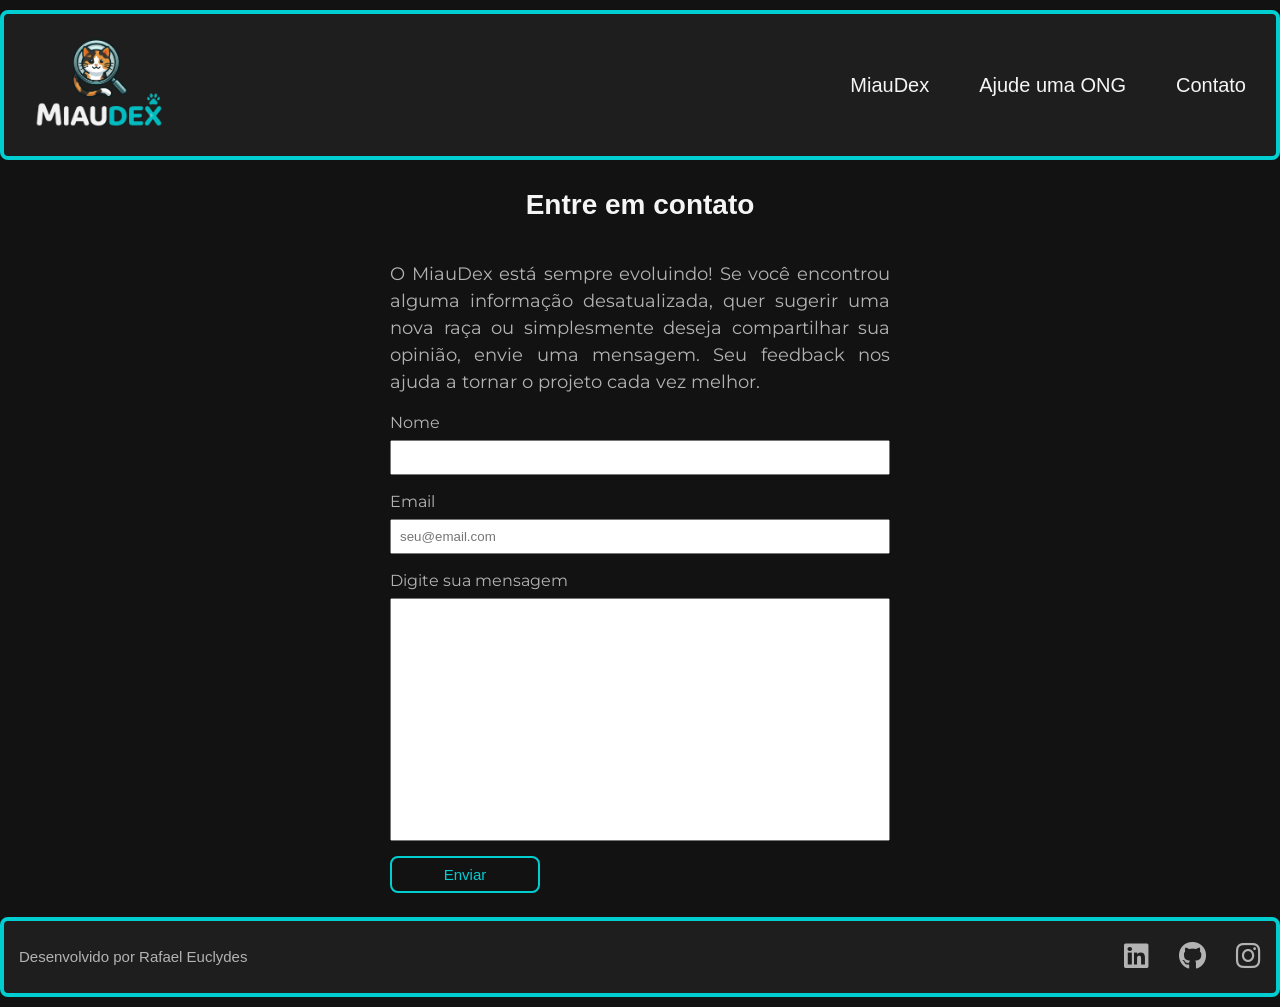
<file: contact.html>
<!doctype html>
<html lang="pt-BR">
  <head>
    <meta charset="UTF-8" />
    <meta name="viewport" content="width=device-width, initial-scale=1.0" />
    <title>Contato</title>

    <link rel="stylesheet" href="./css/main.css" />
    <link rel="icon" href="./favicon_miaudex.png" type="image/png" />

    <script type="module" src="./js/components/site-header.js"></script>
    <script type="module" src="./js/components/site-card.js"></script>
    <script type="module" src="./js/components/site-footer.js"></script>
    <script src="./js/pages/contact.js" defer></script>
  </head>
  <body>
    <site-header></site-header>
    <main class="formulario">
      <h3 class="titulo-principal">Entre em contato</h3>
      <p>
        O MiauDex está sempre evoluindo! Se você encontrou alguma informação
        desatualizada, quer sugerir uma nova raça ou simplesmente deseja
        compartilhar sua opinião, envie uma mensagem. Seu feedback nos ajuda a
        tornar o projeto cada vez melhor.
      </p>
      <form id="formulario" class="form-dados">
        <label for="nome">Nome</label>
        <input type="text" name="nome" id="nome" required />
        <label for="email">Email</label>
        <input
          type="email"
          name="email"
          id="email"
          placeholder="seu@email.com"
          required
        />
        <label for="mensagem">Digite sua mensagem</label>
        <textarea rows="15" name="mensagem" id="mensagem" required></textarea>
        <button type="submit" class="btn">Enviar</button>
      </form>

      <div id="confirmado">
        <h2>Mensagem enviada</h2>
        <p>Obrigado por contribuir com o MiauDex!</p>
        <button class="btn" id="fechar">OK</button>
      </div>
    </main>
    <site-footer></site-footer>
  </body>
</html>
</file>
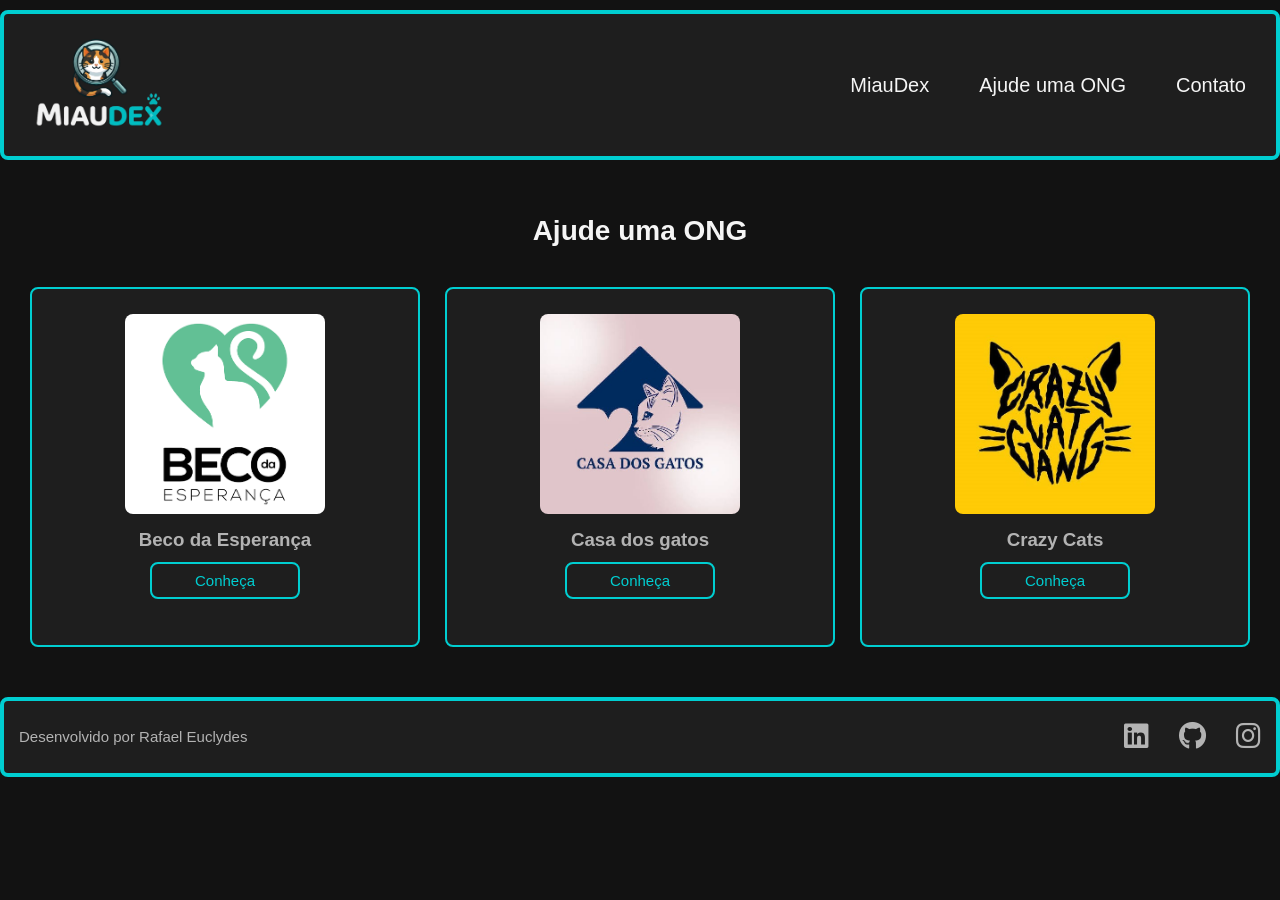
<file: ong.html>
<!doctype html>
<html lang="pt-BR">
  <head>
    <meta charset="UTF-8" />
    <meta name="viewport" content="width=device-width, initial-scale=1.0" />
    <title>Ajude uma ONG</title>

    <link rel="stylesheet" href="./css/main.css" />
    <link rel="icon" href="./favicon_miaudex.png" type="image/png" />

    <script type="module" src="./js/components/site-header.js"></script>
    <script type="module" src="./js/components/site-card.js"></script>
    <script type="module" src="./js/components/site-footer.js"></script>
  </head>
  <body>
    <site-header></site-header>
<div class="conteudo2">

  <main class="cartoes__ong">
    <h1 class="titulo-principal">Ajude uma ONG</h1>
  
      <div class="cartoes">
        <site-card
          imgong="logo-ong"
          imagem="./assets/image/beco.png"
          alt="'Logo Beco da esperança"
          titulo="Beco da Esperança"
          botao="Conheça"
          linkong="https://www.instagram.com/becodaesperancaong/"
        >
        </site-card>
        <site-card
          imgong="logo-ong"
          imagem="./assets/image/casa.jpg"
          alt="'Logo Casa dos gatos"
          titulo="Casa dos gatos"
          botao="Conheça"
          linkong="https://www.instagram.com/ongcasadosgatos/"
      
        >
        </site-card>
        <site-card
          imgong="logo-ong"
          imagem="./assets/image/crazy.jpg"
          alt="'Logo Crazy Cats"
          titulo="Crazy Cats"
          botao="Conheça"
          linkong="https://www.instagram.com/crazycatgang/"
          >
        </site-card>
      </div>
      </div>
    </main>

    <site-footer></site-footer>
  </body>
</html>
</file>
<file: css/main.css>
@import "./base/reset.css";
@import "./base/variables.css";

@import "./layout/header.css";
@import "./layout/grid.css";
@import "./layout/footer.css";

@import "./components/button.css";
@import "./components/card.css";
@import "./components/box.css";
@import "./components/tag.css";
@import "./components/form.css";

@import "./pages/ong.css";
</file>
